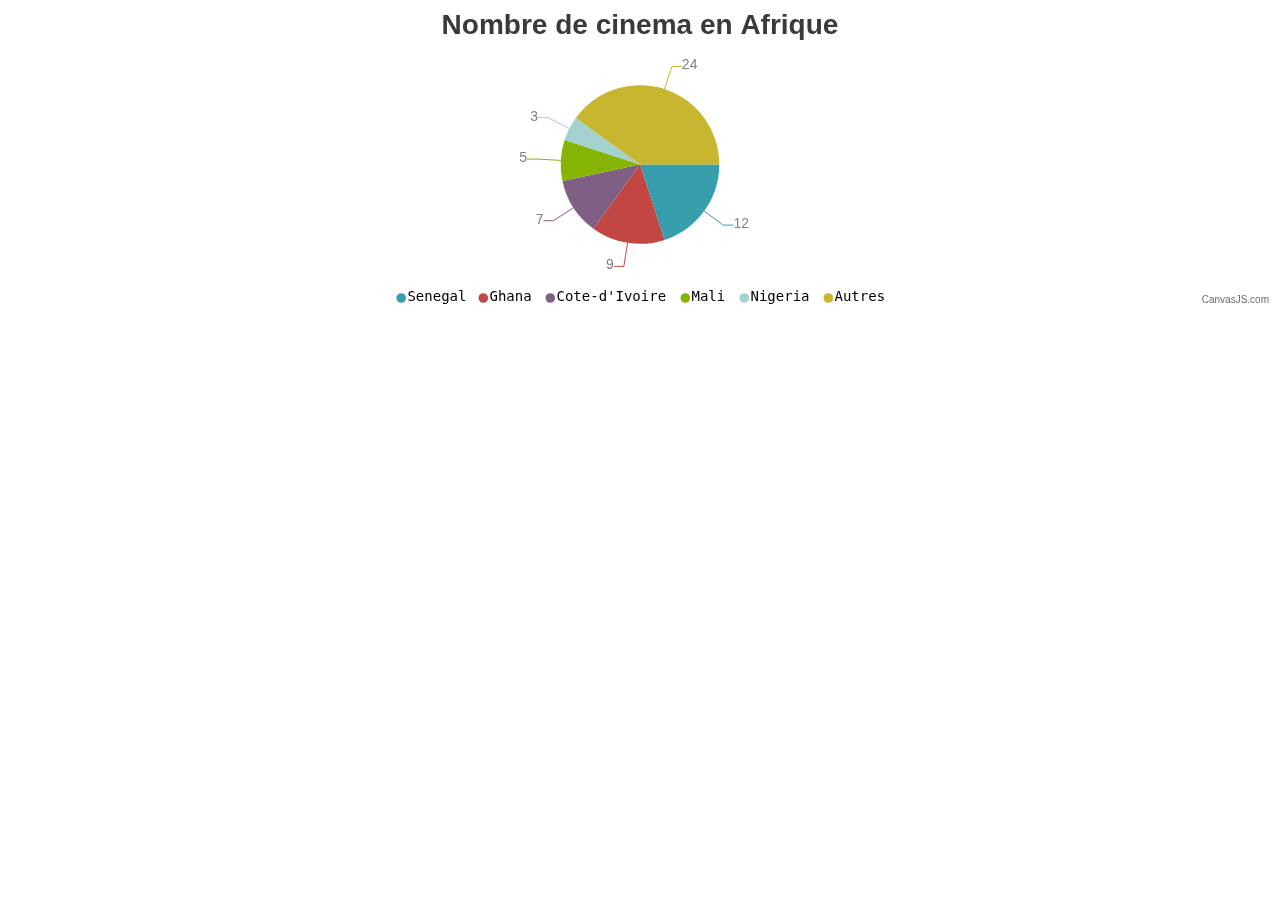
<file: Graphique js Code Camps/Test.html>
<!DOCTYPE html>
<html>
<head>
	<title>Graphique</title> 
	<script type="text/javascript" src="jquery-2.1.4.min.js"></script> 
	<script type="text/javascript" src="jquery.canvasjs.min.js"></script> 
	<script type="text/javascript" src="pie.js"></script>
</head> 
<body> 
<div id="chart-container" style="width: 100%; height: 300px"></div>
</body> 
</html>
</file>
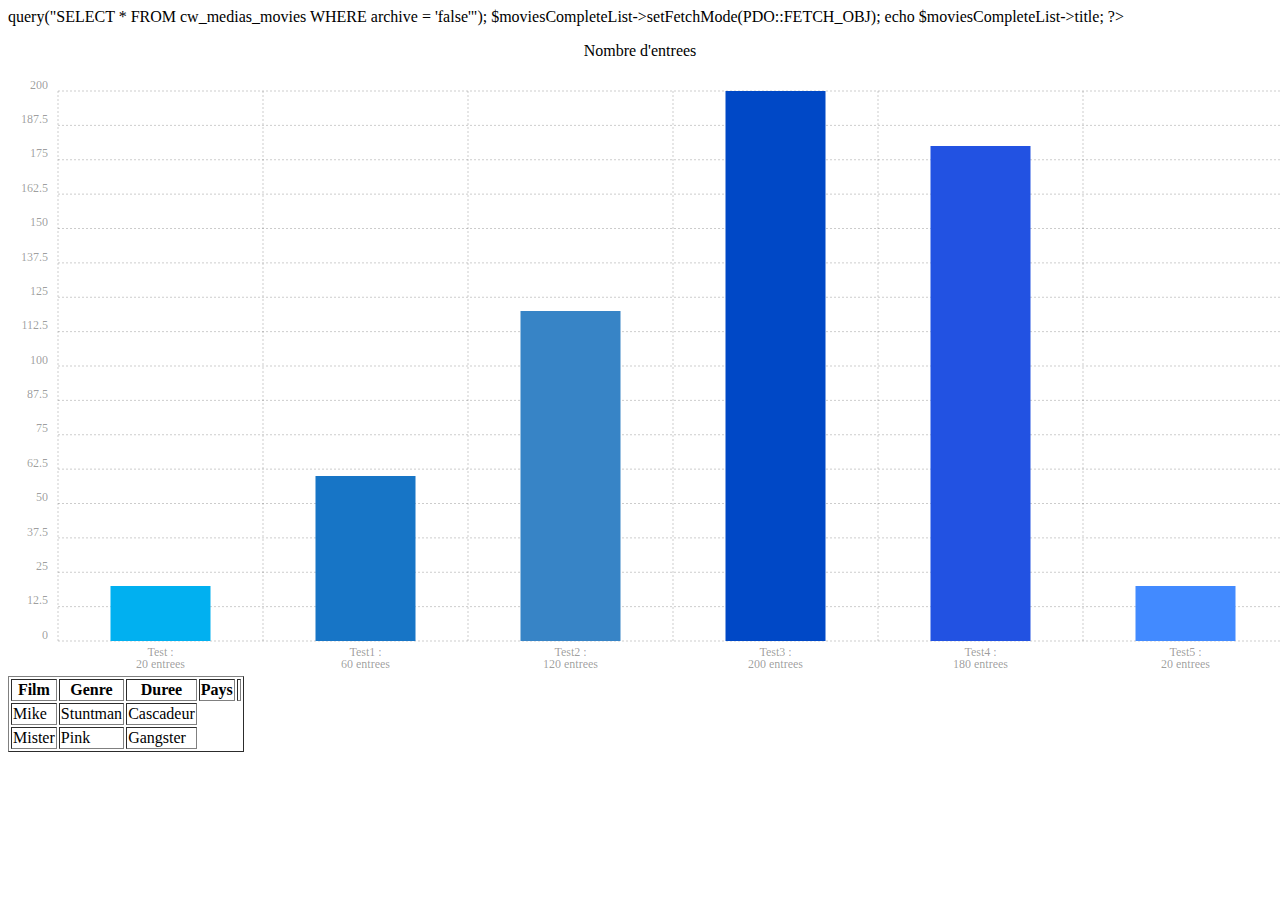
<file: Test/untitled.html>
<?php session_start();
include(../admin/php/includes/modules/database.php);
$moviesCompleteList = $dbh->query("SELECT * FROM cw_medias_movies WHERE archive = 'false'");
$moviesCompleteList->setFetchMode(PDO::FETCH_OBJ);
echo $moviesCompleteList->title;
?>
<!DOCTYPE html>
<html>
<head>
	<title>Test</title>
	<link rel="stylesheet" href="chartist.min.css">
</head>
<body>
	<p id="test1" data-numberone="20, 60, 120" data-numbertwo="200, 180, 20" style="text-align:center">Nombre d'entrees</p>
	<div class="ct-chart"></div>
	<script src="https://ajax.googleapis.com/ajax/libs/jquery/2.1.3/jquery.min.js"></script>
	<script src="chartist.min.js"></script>
	<script src="test.js"></script>
	<table border="1" class="table table-striped">
   <tr>
      <th>Film</th>
      <th>Genre</th>
      <th>Duree</th>
      <th>Pays<th>
   </tr>
   <tr>
      <td>Mike</td>
      <td>Stuntman</td>
      <td>Cascadeur</td>
   </tr>
   <tr>
      <td>Mister</td>
      <td>Pink</td>
      <td>Gangster</td>
   </tr>
</table>
</body>
</html>
</file>
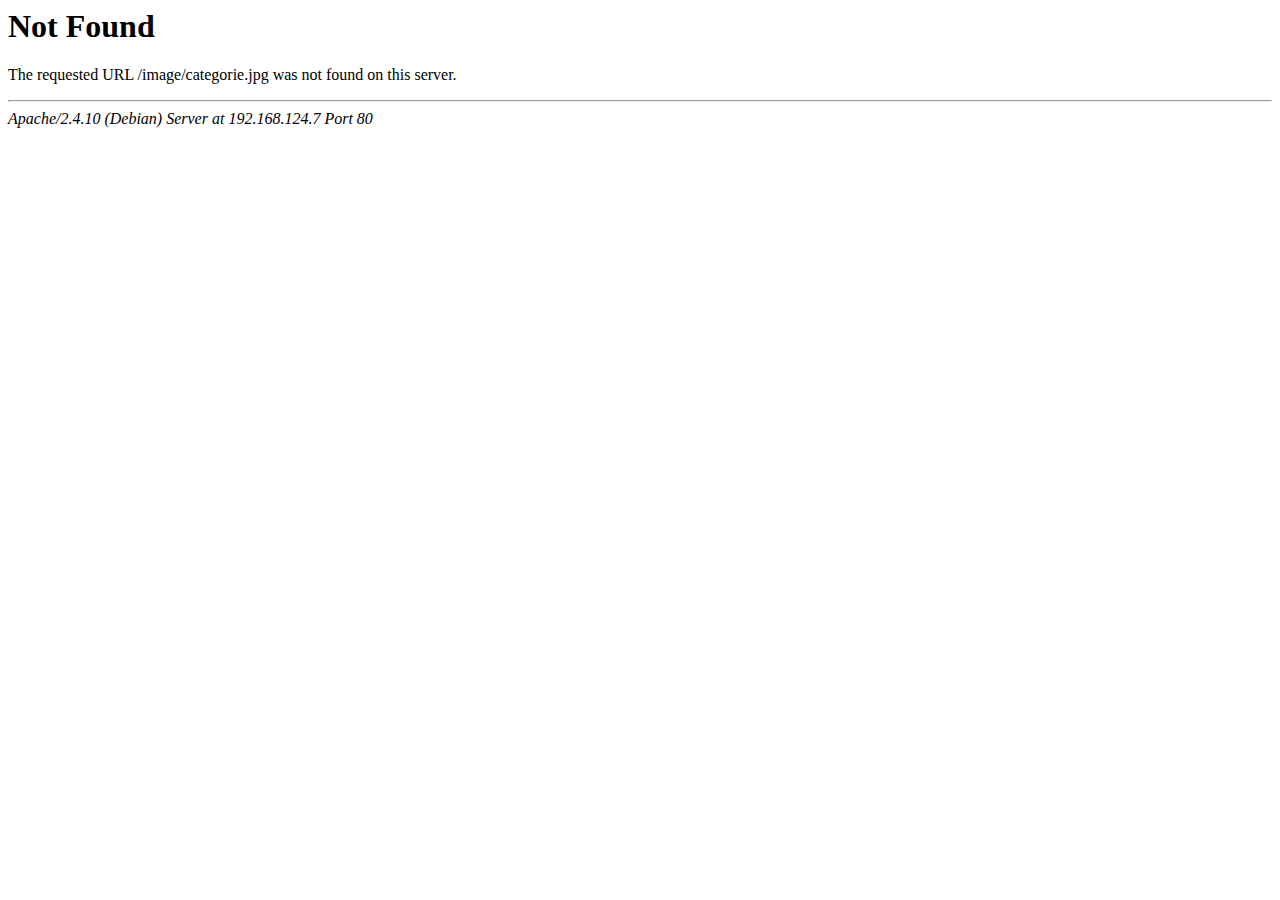
<file: PHP/image/404 Not Found.html>
<!DOCTYPE html PUBLIC "-//IETF//DTD HTML 2.0//EN">
<!-- saved from url=(0040)http://192.168.124.7/image/categorie.jpg -->
<html><head><meta http-equiv="Content-Type" content="text/html; charset=ISO-8859-1">
<title>404 Not Found</title>
<style></style></head><body cz-shortcut-listen="true">
<h1>Not Found</h1>
<p>The requested URL /image/categorie.jpg was not found on this server.</p>
<hr>
<address>Apache/2.4.10 (Debian) Server at 192.168.124.7 Port 80</address>

<audio preload="auto" src="[data-uri]"></audio><audio preload="auto" src="[data-uri]"></audio></body></html>
</file>
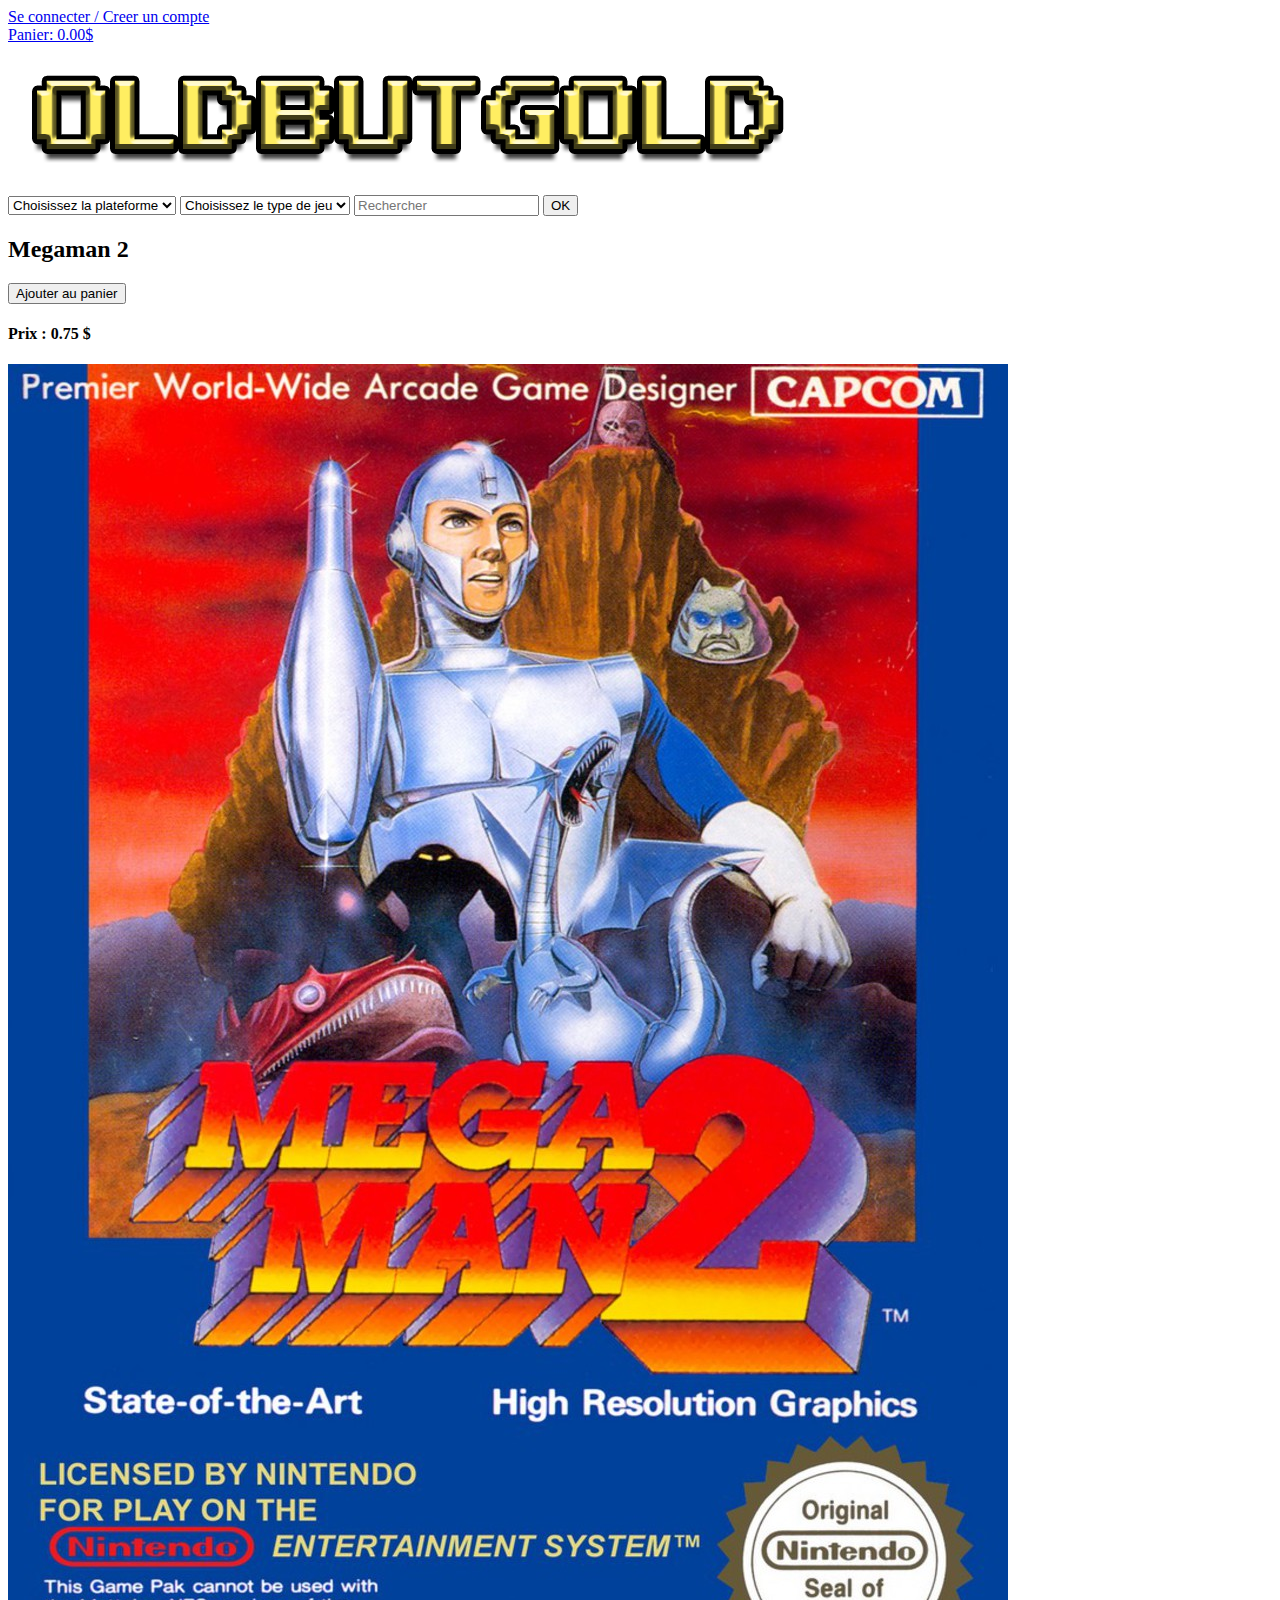
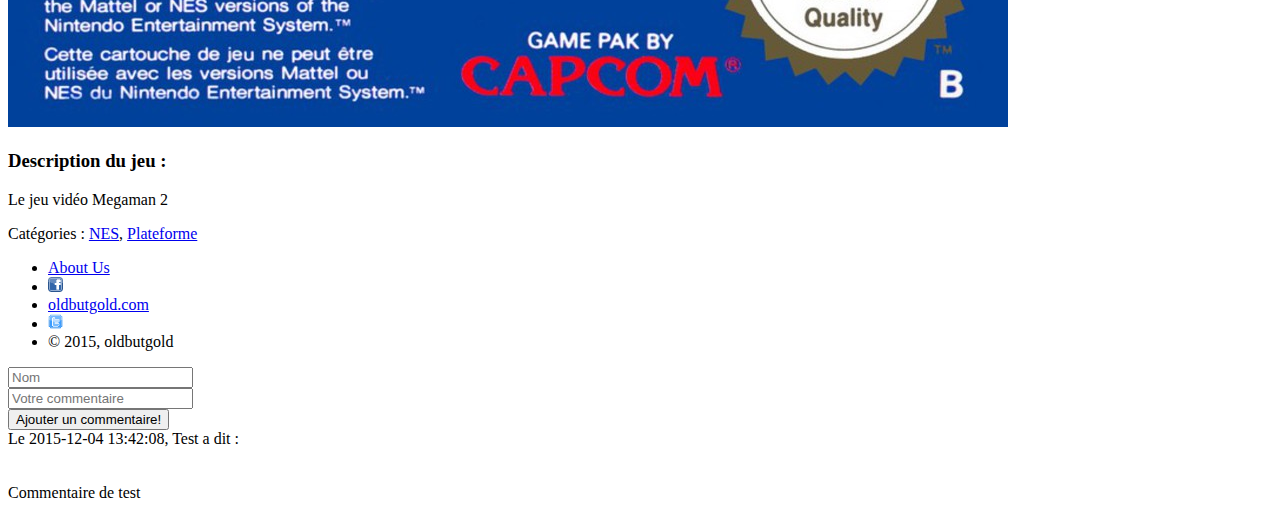
<file: PHP/image/Megaman 2.html>
<!DOCTYPE html>
<!-- saved from url=(0043)http://192.168.124.7/articles/game.php?ID=1 -->
<html><head><meta http-equiv="Content-Type" content="text/html; charset=UTF-8">
		<title>Megaman 2</title> 
		<meta charset="utf8">
        <link rel="stylesheet" href="http://192.168.124.7/articles/game.css">
	</head>
	<body>

        		<div id="container">
			<div id="button">
				<div id="login">
					<a href="http://192.168.124.7/register/register.php">Se connecter / Creer un compte</a>
				</div>
				<div id="panier">
					<a href="http://192.168.124.7/commande/commande.php" class="panier">Panier: 0.00$</a>
				</div>
			</div>
		</div>
				<h1 class="titre"><a href="http://192.168.124.7/index.php"><img src="./Megaman 2_files/oldbutgoldlogo.png"></a></h1>

			<form action="http://192.168.124.7/category/category.php" id="searchthis" method="post">
				<select>
					<option value="-1">Choisissez la plateforme</option>
					<option value="NES">NES</option>
					<option value="supernes">Super NES</option>
					<option value="playsation1">Playstation 1</option>
				</select>
				<select>
					<option value="-1">Choisissez le type de jeu</option>
					<option value="actionaventure">Action-aventure</option>
					<option value="RPG">Jeu de rôle</option>
					<option value="plateforme">Plateforme</option>
				</select>
					<input id="search" name="q" type="text" placeholder="Rechercher">
					<input type="submit" value="OK">
				</form>        <h2>Megaman 2</h2>
        <form class="buy" action"addpanier.php"="">
    	   <button type="submit">Ajouter au panier</button>
            <h4 class="prix">Prix : 0.75 $</h4>
            <img src="./Megaman 2_files/yf75hnr.jpg" class="jaquette" alt="La jaquette européenne du jeu" title="La jaquette européenne du jeu">        </form>
    
    <div class="description">
        <h3>Description du jeu :</h3>
        Le jeu vidéo Megaman 2        <p class="categorie">Catégories : <a href="http://192.168.124.7/category/typeconsole.php?ID=1">NES</a>, <a href="http://192.168.124.7/category/typegame.php?ID=5">Plateforme</a></p> 
    </div>
		<div id="footer">
        	<ul class="listfooter">
        		<li><a href="http://192.168.124.7/aboutus/aboutus.php">About Us</a></li><a href="http://192.168.124.7/aboutus/aboutus.php">
        		</a><li><a href="http://192.168.124.7/aboutus/aboutus.php"></a><a href="https://fr-fr.facebook.com/"><img src="./Megaman 2_files/facebook.png" width="15" height="15"></a></li><a href="https://fr-fr.facebook.com/">
        		</a><li><a href="https://fr-fr.facebook.com/"></a><a href="http://192.168.124.7/index.php">oldbutgold.com</a></li><a href="http://192.168.124.7/index.php">
        		</a><li><a href="http://192.168.124.7/index.php"></a><a href="https://twitter.com/?lang=fr"><img src="./Megaman 2_files/twitter.png" width="15" height="15"></a></li>
        		<li>© 2015, oldbutgold</li>
        	</ul>
        </div>
    <div id="itemTemplate" style="display:none;">
        <div class="pseudo"></div>
    	<div class="comantaire"></div>
   	</div>		<form method="post" id="commentaire" action="http://192.168.124.7/articles/postcom.php">
        <input type="text" name="nom" id="name" placeholder="Nom" required=""><br>
        <input type="text" name="commentaire" id="com" placeholder="Votre commentaire" required=""><br>
        <input type="submit" id="addcom" value="Ajouter un commentaire!">
        <input type="text" name="idgame" value="1" style="display:none;">
        <div id="comzone"></div>
            </form><div class="pseudo">Le 2015-12-04 13:42:08, Test a dit :</div><br><br><div class="com">Commentaire de test</div>



<!-- 
    <div id="commentaire">
		<input type="text" name="nom" id="name" placeholder="Nom" required/><br>
    	<input type="text" name="commentaire" id="com" placeholder="Votre commentaire" required/><br>
		<button type="button" id="addcom">Ajouter un commentaire!</button>
    	<div id="comzone"></div>
    </div>
 -->    
<!--     <div id="itemTemplate" style="display:none;">
        <div class="pseudo"></div>
    	<div class="comantaire"></div>
   	</div>
 -->   		<script src="./Megaman 2_files/jquery.min.js"></script></body></html>
</file>
<file: Test/chartist.min.css>
.ct-double-octave:after,.ct-major-eleventh:after,.ct-major-second:after,.ct-major-seventh:after,.ct-major-sixth:after,.ct-major-tenth:after,.ct-major-third:after,.ct-major-twelfth:after,.ct-minor-second:after,.ct-minor-seventh:after,.ct-minor-sixth:after,.ct-minor-third:after,.ct-octave:after,.ct-perfect-fifth:after,.ct-perfect-fourth:after,.ct-square:after{content:"";clear:both}.ct-label{fill:rgba(0,0,0,.4);color:rgba(0,0,0,.4);font-size:.75rem;line-height:1}.ct-chart-bar .ct-label,.ct-chart-line .ct-label{display:block;display:-webkit-box;display:-moz-box;display:-ms-flexbox;display:-webkit-flex;display:flex}.ct-label.ct-horizontal.ct-start{-webkit-box-align:flex-end;-webkit-align-items:flex-end;-ms-flex-align:flex-end;align-items:flex-end;-webkit-box-pack:flex-start;-webkit-justify-content:flex-start;-ms-flex-pack:flex-start;justify-content:flex-start;text-align:left;text-anchor:start}.ct-label.ct-horizontal.ct-end{-webkit-box-align:flex-start;-webkit-align-items:flex-start;-ms-flex-align:flex-start;align-items:flex-start;-webkit-box-pack:flex-start;-webkit-justify-content:flex-start;-ms-flex-pack:flex-start;justify-content:flex-start;text-align:left;text-anchor:start}.ct-label.ct-vertical.ct-start{-webkit-box-align:flex-end;-webkit-align-items:flex-end;-ms-flex-align:flex-end;align-items:flex-end;-webkit-box-pack:flex-end;-webkit-justify-content:flex-end;-ms-flex-pack:flex-end;justify-content:flex-end;text-align:right;text-anchor:end}.ct-label.ct-vertical.ct-end{-webkit-box-align:flex-end;-webkit-align-items:flex-end;-ms-flex-align:flex-end;align-items:flex-end;-webkit-box-pack:flex-start;-webkit-justify-content:flex-start;-ms-flex-pack:flex-start;justify-content:flex-start;text-align:left;text-anchor:start}.ct-chart-bar .ct-label.ct-horizontal.ct-start{-webkit-box-align:flex-end;-webkit-align-items:flex-end;-ms-flex-align:flex-end;align-items:flex-end;-webkit-box-pack:center;-webkit-justify-content:center;-ms-flex-pack:center;justify-content:center;text-align:center;text-anchor:start}.ct-chart-bar .ct-label.ct-horizontal.ct-end{-webkit-box-align:flex-start;-webkit-align-items:flex-start;-ms-flex-align:flex-start;align-items:flex-start;-webkit-box-pack:center;-webkit-justify-content:center;-ms-flex-pack:center;justify-content:center;text-align:center;text-anchor:start}.ct-chart-bar.ct-horizontal-bars .ct-label.ct-horizontal.ct-start{-webkit-box-align:flex-end;-webkit-align-items:flex-end;-ms-flex-align:flex-end;align-items:flex-end;-webkit-box-pack:flex-start;-webkit-justify-content:flex-start;-ms-flex-pack:flex-start;justify-content:flex-start;text-align:left;text-anchor:start}.ct-chart-bar.ct-horizontal-bars .ct-label.ct-horizontal.ct-end{-webkit-box-align:flex-start;-webkit-align-items:flex-start;-ms-flex-align:flex-start;align-items:flex-start;-webkit-box-pack:flex-start;-webkit-justify-content:flex-start;-ms-flex-pack:flex-start;justify-content:flex-start;text-align:left;text-anchor:start}.ct-chart-bar.ct-horizontal-bars .ct-label.ct-vertical.ct-start{-webkit-box-align:center;-webkit-align-items:center;-ms-flex-align:center;align-items:center;-webkit-box-pack:flex-end;-webkit-justify-content:flex-end;-ms-flex-pack:flex-end;justify-content:flex-end;text-align:right;text-anchor:end}.ct-chart-bar.ct-horizontal-bars .ct-label.ct-vertical.ct-end{-webkit-box-align:center;-webkit-align-items:center;-ms-flex-align:center;align-items:center;-webkit-box-pack:flex-start;-webkit-justify-content:flex-start;-ms-flex-pack:flex-start;justify-content:flex-start;text-align:left;text-anchor:end}.ct-grid{stroke:rgba(0,0,0,.2);stroke-width:1px;stroke-dasharray:2px}.ct-point{stroke-width:10px;stroke-linecap:round}.ct-line{fill:none;stroke-width:4px}.ct-area{stroke:none;fill-opacity:.1}.ct-bar{fill:none;stroke-width:100px}.ct-slice-donut{fill:none;stroke-width:60px}.ct-series-a .ct-bar{stroke: #01B0F0;},.ct-series-a .ct-line,.ct-series-a .ct-point,.ct-series-a .ct-slice-donut{stroke:#d70206}.ct-series-a .ct-area,.ct-series-a .ct-slice-pie{fill:#d70206}.ct-series-b .ct-bar{stroke: #1775C6;},.ct-series-b .ct-line,.ct-series-b .ct-point,.ct-series-b .ct-slice-donut{stroke:#f05b4f}.ct-series-b .ct-area,.ct-series-b .ct-slice-pie{fill:#f05b4f}.ct-series-c .ct-bar{stroke: #3784C6;},.ct-series-c .ct-line,.ct-series-c .ct-point,.ct-series-c .ct-slice-donut{stroke:#f4c63d}.ct-series-c .ct-area,.ct-series-c .ct-slice-pie{fill:#f4c63d}.ct-series-d .ct-bar{stroke: #0048C6;},.ct-series-d .ct-line,.ct-series-d .ct-point,.ct-series-d .ct-slice-donut{stroke:#d17905}.ct-series-d .ct-area,.ct-series-d .ct-slice-pie{fill:#d17905}.ct-series-e .ct-bar{stroke: #2252E2;},.ct-series-e .ct-line,.ct-series-e .ct-point,.ct-series-e .ct-slice-donut{stroke:#453d3f}.ct-series-e .ct-area,.ct-series-e .ct-slice-pie{fill:#453d3f}.ct-series-f .ct-bar{stroke: #428AFF;},.ct-series-f .ct-line,.ct-series-f .ct-point,.ct-series-f .ct-slice-donut{stroke:#59922b}.ct-series-f .ct-area,.ct-series-f .ct-slice-pie{fill:#59922b}.ct-series-g .ct-bar{stroke: #448CFF;},.ct-series-g .ct-line,.ct-series-g .ct-point,.ct-series-g .ct-slice-donut{stroke:#0544d3}.ct-series-g .ct-area,.ct-series-g .ct-slice-pie{fill:#0544d3}.ct-series-h .ct-bar,.ct-series-h .ct-line,.ct-series-h .ct-point,.ct-series-h .ct-slice-donut{stroke:#6b0392}.ct-series-h .ct-area,.ct-series-h .ct-slice-pie{fill:#6b0392}.ct-series-i .ct-bar,.ct-series-i .ct-line,.ct-series-i .ct-point,.ct-series-i .ct-slice-donut{stroke:#f05b4f}.ct-series-i .ct-area,.ct-series-i .ct-slice-pie{fill:#f05b4f}.ct-series-j .ct-bar,.ct-series-j .ct-line,.ct-series-j .ct-point,.ct-series-j .ct-slice-donut{stroke:#dda458}.ct-series-j .ct-area,.ct-series-j .ct-slice-pie{fill:#dda458}.ct-series-k .ct-bar,.ct-series-k .ct-line,.ct-series-k .ct-point,.ct-series-k .ct-slice-donut{stroke:#eacf7d}.ct-series-k .ct-area,.ct-series-k .ct-slice-pie{fill:#eacf7d}.ct-series-l .ct-bar,.ct-series-l .ct-line,.ct-series-l .ct-point,.ct-series-l .ct-slice-donut{stroke:#86797d}.ct-series-l .ct-area,.ct-series-l .ct-slice-pie{fill:#86797d}.ct-series-m .ct-bar,.ct-series-m .ct-line,.ct-series-m .ct-point,.ct-series-m .ct-slice-donut{stroke:#b2c326}.ct-series-m .ct-area,.ct-series-m .ct-slice-pie{fill:#b2c326}.ct-series-n .ct-bar,.ct-series-n .ct-line,.ct-series-n .ct-point,.ct-series-n .ct-slice-donut{stroke:#6188e2}.ct-series-n .ct-area,.ct-series-n .ct-slice-pie{fill:#6188e2}.ct-series-o .ct-bar,.ct-series-o .ct-line,.ct-series-o .ct-point,.ct-series-o .ct-slice-donut{stroke:#a748ca}.ct-series-o .ct-area,.ct-series-o .ct-slice-pie{fill:#a748ca}.ct-square{display:block;position:relative;width:100%}.ct-square:before{display:block;float:left;content:"";width:0;height:0;padding-bottom:100%}.ct-square:after{display:table}.ct-square>svg{display:block;position:absolute;top:0;left:0}.ct-minor-second{display:block;position:relative;width:100%}.ct-minor-second:before{display:block;float:left;content:"";width:0;height:0;padding-bottom:93.75%}.ct-minor-second:after{display:table}.ct-minor-second>svg{display:block;position:absolute;top:0;left:0}.ct-major-second{display:block;position:relative;width:100%}.ct-major-second:before{display:block;float:left;content:"";width:0;height:0;padding-bottom:88.8888888889%}.ct-major-second:after{display:table}.ct-major-second>svg{display:block;position:absolute;top:0;left:0}.ct-minor-third{display:block;position:relative;width:100%}.ct-minor-third:before{display:block;float:left;content:"";width:0;height:0;padding-bottom:83.3333333333%}.ct-minor-third:after{display:table}.ct-minor-third>svg{display:block;position:absolute;top:0;left:0}.ct-major-third{display:block;position:relative;width:100%}.ct-major-third:before{display:block;float:left;content:"";width:0;height:0;padding-bottom:80%}.ct-major-third:after{display:table}.ct-major-third>svg{display:block;position:absolute;top:0;left:0}.ct-perfect-fourth{display:block;position:relative;width:100%}.ct-perfect-fourth:before{display:block;float:left;content:"";width:0;height:0;padding-bottom:75%}.ct-perfect-fourth:after{display:table}.ct-perfect-fourth>svg{display:block;position:absolute;top:0;left:0}.ct-perfect-fifth{display:block;position:relative;width:100%}.ct-perfect-fifth:before{display:block;float:left;content:"";width:0;height:0;padding-bottom:66.6666666667%}.ct-perfect-fifth:after{display:table}.ct-perfect-fifth>svg{display:block;position:absolute;top:0;left:0}.ct-minor-sixth{display:block;position:relative;width:100%}.ct-minor-sixth:before{display:block;float:left;content:"";width:0;height:0;padding-bottom:62.5%}.ct-minor-sixth:after{display:table}.ct-minor-sixth>svg{display:block;position:absolute;top:0;left:0}.ct-golden-section{display:block;position:relative;width:100%}.ct-golden-section:before{display:block;float:left;content:"";width:0;height:0;padding-bottom:61.804697157%}.ct-golden-section:after{content:"";display:table;clear:both}.ct-golden-section>svg{display:block;position:absolute;top:0;left:0}.ct-major-sixth{display:block;position:relative;width:100%}.ct-major-sixth:before{display:block;float:left;content:"";width:0;height:0;padding-bottom:60%}.ct-major-sixth:after{display:table}.ct-major-sixth>svg{display:block;position:absolute;top:0;left:0}.ct-minor-seventh{display:block;position:relative;width:100%}.ct-minor-seventh:before{display:block;float:left;content:"";width:0;height:0;padding-bottom:56.25%}.ct-minor-seventh:after{display:table}.ct-minor-seventh>svg{display:block;position:absolute;top:0;left:0}.ct-major-seventh{display:block;position:relative;width:100%}.ct-major-seventh:before{display:block;float:left;content:"";width:0;height:0;padding-bottom:53.3333333333%}.ct-major-seventh:after{display:table}.ct-major-seventh>svg{display:block;position:absolute;top:0;left:0}.ct-octave{display:block;position:relative;width:100%}.ct-octave:before{display:block;float:left;content:"";width:0;height:0;padding-bottom:50%}.ct-octave:after{display:table}.ct-octave>svg{display:block;position:absolute;top:0;left:0}.ct-major-tenth{display:block;position:relative;width:100%}.ct-major-tenth:before{display:block;float:left;content:"";width:0;height:0;padding-bottom:40%}.ct-major-tenth:after{display:table}.ct-major-tenth>svg{display:block;position:absolute;top:0;left:0}.ct-major-eleventh{display:block;position:relative;width:100%}.ct-major-eleventh:before{display:block;float:left;content:"";width:0;height:0;padding-bottom:37.5%}.ct-major-eleventh:after{display:table}.ct-major-eleventh>svg{display:block;position:absolute;top:0;left:0}.ct-major-twelfth{display:block;position:relative;width:100%}.ct-major-twelfth:before{display:block;float:left;content:"";width:0;height:0;padding-bottom:33.3333333333%}.ct-major-twelfth:after{display:table}.ct-major-twelfth>svg{display:block;position:absolute;top:0;left:0}.ct-double-octave{display:block;position:relative;width:100%}.ct-double-octave:before{display:block;float:left;content:"";width:0;height:0;padding-bottom:25%}.ct-double-octave:after{display:table}.ct-double-octave>svg{display:block;position:absolute;top:0;left:0}
</file>
